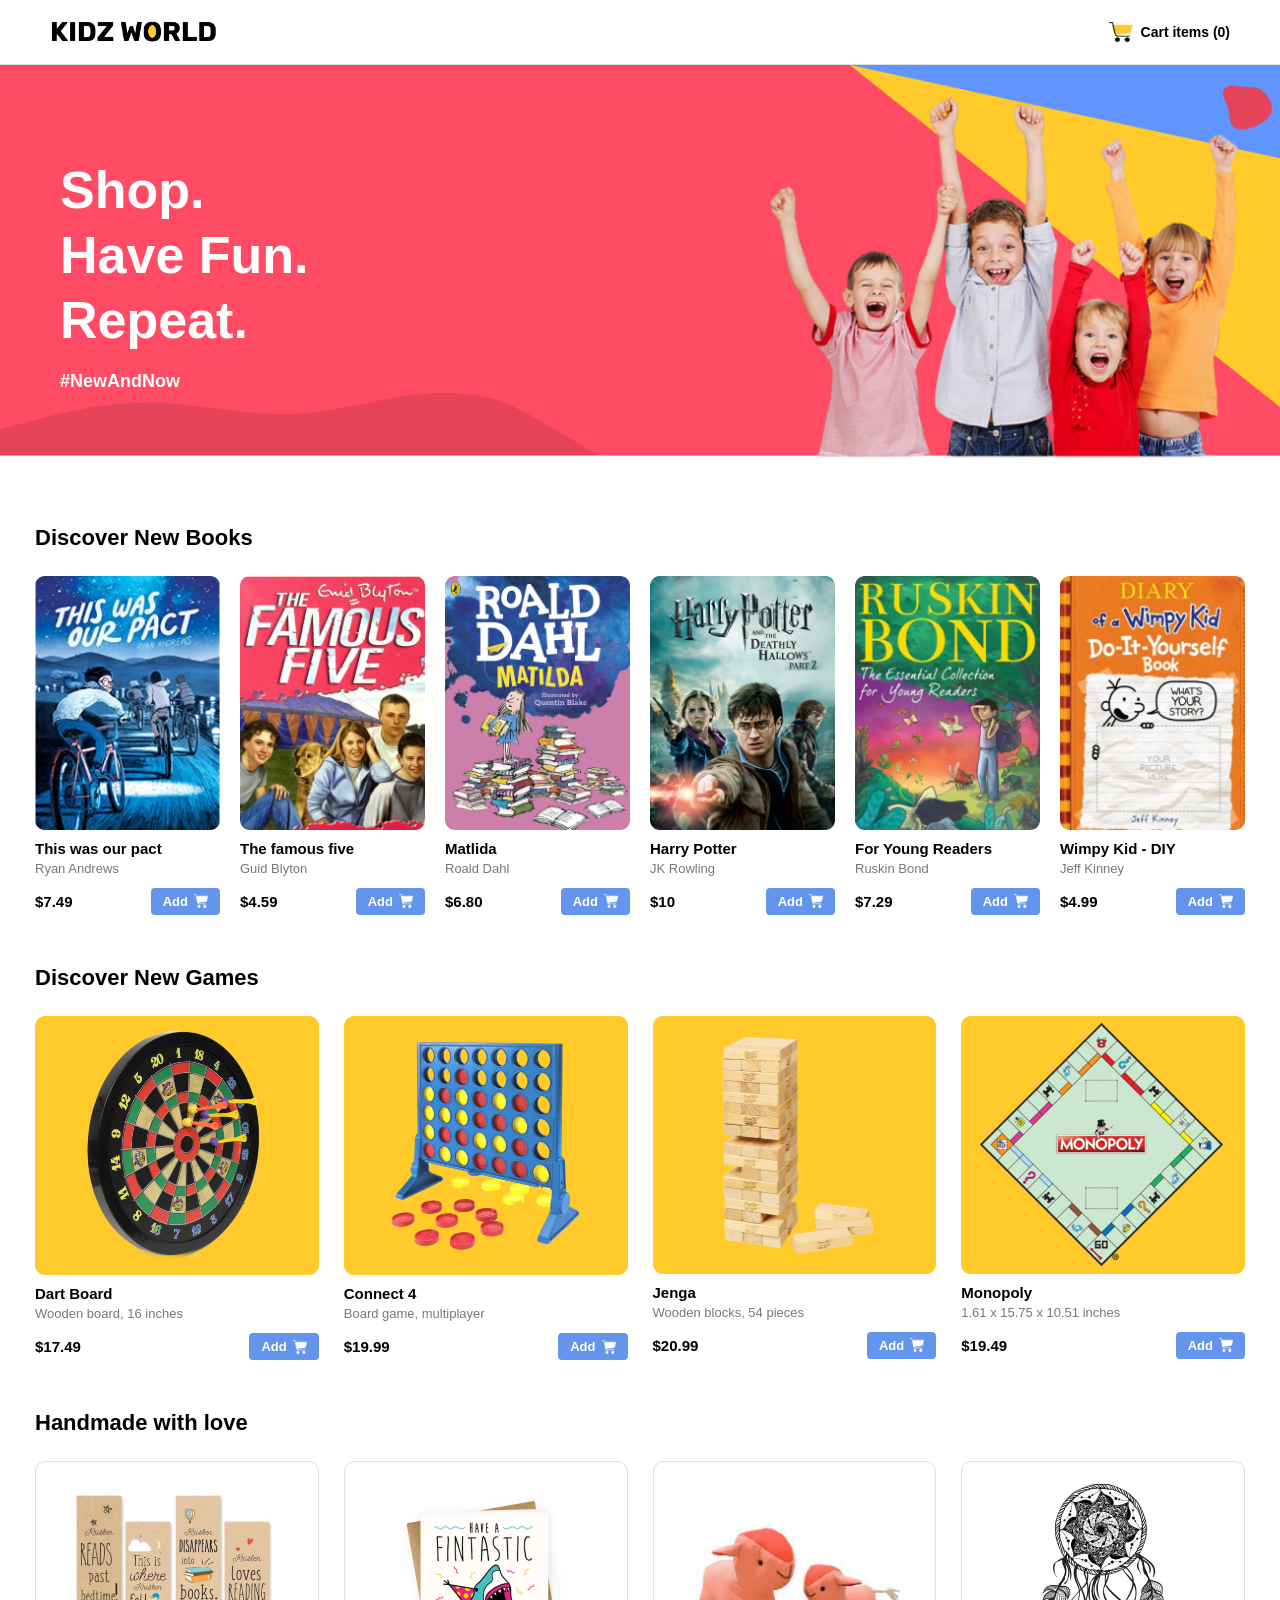
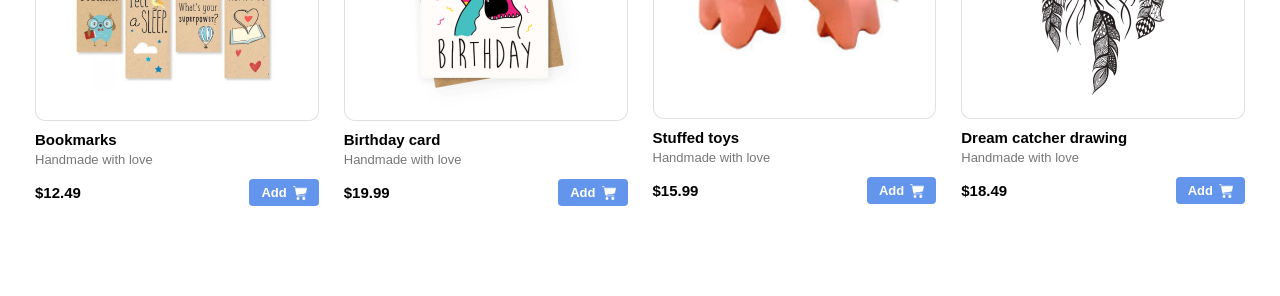
<file: kids/index.html>
﻿<!DOCTYPE html>
<html lang="en">

<head>
    <meta charset="UTF-8">
    <meta name="viewport" content="width=device-width, initial-scale=1.0">
    <title>Kidz World</title>
    <link rel="stylesheet" href="index.css">
</head>

<body>
    <header class="nav">
        <img src="assets/kw-logo.png" alt="Logo" class="logo">
        <div class="cart">
            <img src="assets/cart-icon.png" alt="Cart">
            <span>Cart items (0)</span>
        </div>
    </header>
    <section class="hero">
        <div class="htxt">
            <h1>Shop.<br>Have Fun.<br>Repeat.</h1>
            <p>#NewAndNow</p>
        </div>
    </section>
    <main class="main">
        <section class="sec">
            <h2 class="tit">Discover New Books</h2>
            <div class="g6">
                <div class="cd">
                    <img src="assets/book1.png" alt="Book" class="pic">
                    <div class="nm">This was our pact</div>
                    <div class="sub">Ryan Andrews</div>
                    <div class="ft">
                        <span class="prc">$7.49</span>
                        <button class="btn">Add <img src="assets/cart-icon-white.png" alt="Cart"></button>
                    </div>
                </div>
                <div class="cd">
                    <img src="assets/book2.png" alt="Book" class="pic">
                    <div class="nm">The famous five</div>
                    <div class="sub">Guid Blyton</div>
                    <div class="ft">
                        <span class="prc">$4.59</span>
                        <button class="btn">Add <img src="assets/cart-icon-white.png" alt="Cart"></button>
                    </div>
                </div>
                <div class="cd">
                    <img src="assets/book3.png" alt="Book" class="pic">
                    <div class="nm">Matlida</div>
                    <div class="sub">Roald Dahl</div>
                    <div class="ft">
                        <span class="prc">$6.80</span>
                        <button class="btn">Add <img src="assets/cart-icon-white.png" alt="Cart"></button>
                    </div>
                </div>
                <div class="cd">
                    <img src="assets/book4.png" alt="Book" class="pic">
                    <div class="nm">Harry Potter</div>
                    <div class="sub">JK Rowling</div>
                    <div class="ft">
                        <span class="prc">$10</span>
                        <button class="btn">Add <img src="assets/cart-icon-white.png" alt="Cart"></button>
                    </div>
                </div>
                <div class="cd">
                    <img src="assets/book5.png" alt="Book" class="pic">
                    <div class="nm">For Young Readers</div>
                    <div class="sub">Ruskin Bond</div>
                    <div class="ft">
                        <span class="prc">$7.29</span>
                        <button class="btn">Add <img src="assets/cart-icon-white.png" alt="Cart"></button>
                    </div>
                </div>
                <div class="cd">
                    <img src="assets/book6.png" alt="Book" class="pic">
                    <div class="nm">Wimpy Kid - DIY</div>
                    <div class="sub">Jeff Kinney</div>
                    <div class="ft">
                        <span class="prc">$4.99</span>
                        <button class="btn">Add <img src="assets/cart-icon-white.png" alt="Cart"></button>
                    </div>
                </div>
            </div>
        </section>
        <section class="sec">
            <h2 class="tit">Discover New Games</h2>
            <div class="g4">
                <div class="cd">
                    <img src="assets/dart-board.png" alt="Game" class="pic">
                    <div class="nm">Dart Board</div>
                    <div class="sub">Wooden board, 16 inches</div>
                    <div class="ft">
                        <span class="prc">$17.49</span>
                        <button class="btn">Add <img src="assets/cart-icon-white.png" alt="Cart"></button>
                    </div>
                </div>
                <div class="cd">
                    <img src="assets/connect-four.png" alt="Game" class="pic">
                    <div class="nm">Connect 4</div>
                    <div class="sub">Board game, multiplayer</div>
                    <div class="ft">
                        <span class="prc">$19.99</span>
                        <button class="btn">Add <img src="assets/cart-icon-white.png" alt="Cart"></button>
                    </div>
                </div>
                <div class="cd">
                    <img src="assets/jenga.png" alt="Game" class="pic">
                    <div class="nm">Jenga</div>
                    <div class="sub">Wooden blocks, 54 pieces</div>
                    <div class="ft">
                        <span class="prc">$20.99</span>
                        <button class="btn">Add <img src="assets/cart-icon-white.png" alt="Cart"></button>
                    </div>
                </div>
                <div class="cd">
                    <img src="assets/monopoly.png" alt="Game" class="pic">
                    <div class="nm">Monopoly</div>
                    <div class="sub">1.61 x 15.75 x 10.51 inches</div>
                    <div class="ft">
                        <span class="prc">$19.49</span>
                        <button class="btn">Add <img src="assets/cart-icon-white.png" alt="Cart"></button>
                    </div>
                </div>
            </div>
        </section>
        <section class="sec">
            <h2 class="tit">Handmade with love</h2>
            <div class="g4">
                <div class="cd">
                    <img src="assets/bookmarks.png" alt="Craft" class="pic">
                    <div class="nm">Bookmarks</div>
                    <div class="sub">Handmade with love</div>
                    <div class="ft">
                        <span class="prc">$12.49</span>
                        <button class="btn">Add <img src="assets/cart-icon-white.png" alt="Cart"></button>
                    </div>
                </div>
                <div class="cd">
                    <img src="assets/birthday-card.png" alt="Craft" class="pic">
                    <div class="nm">Birthday card</div>
                    <div class="sub">Handmade with love</div>
                    <div class="ft">
                        <span class="prc">$19.99</span>
                        <button class="btn">Add <img src="assets/cart-icon-white.png" alt="Cart"></button>
                    </div>
                </div>
                <div class="cd">
                    <img src="assets/stuffed-toy.png" alt="Craft" class="pic">
                    <div class="nm">Stuffed toys</div>
                    <div class="sub">Handmade with love</div>
                    <div class="ft">
                        <span class="prc">$15.99</span>
                        <button class="btn">Add <img src="assets/cart-icon-white.png" alt="Cart"></button>
                    </div>
                </div>
                <div class="cd">
                    <img src="assets/dream-catcher.png" alt="Craft" class="pic">
                    <div class="nm">Dream catcher drawing</div>
                    <div class="sub">Handmade with love</div>
                    <div class="ft">
                        <span class="prc">$18.49</span>
                        <button class="btn">Add <img src="assets/cart-icon-white.png" alt="Cart"></button>
                    </div>
                </div>
            </div>
        </section>
    </main>
</body>

</html>
</file>
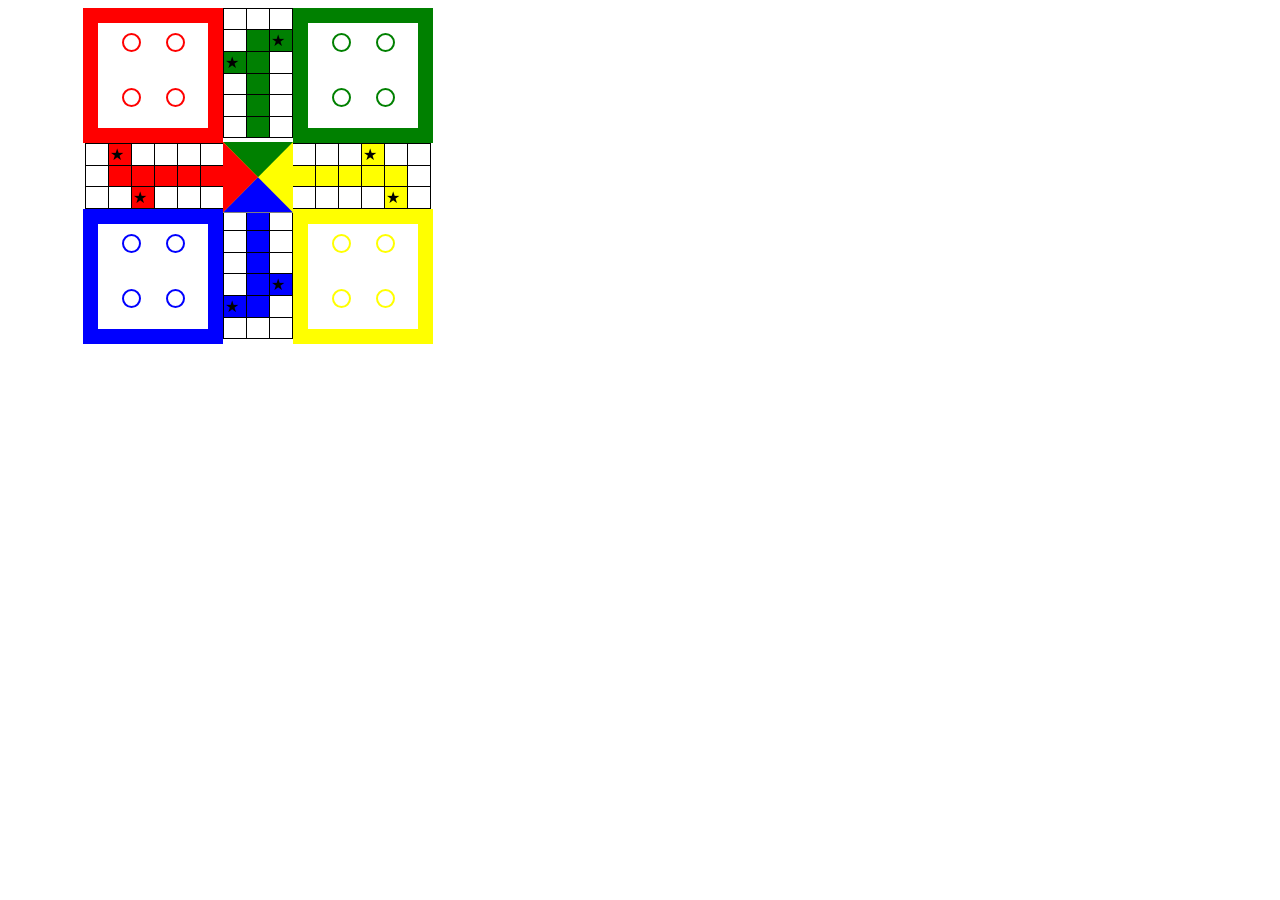
<file: lodo.1/index.html>
<!DOCTYPE html>
<html lang="en">
<head>
    <meta charset="UTF-8">
    <meta name="viewport" content="width=device-width, initial-scale=1.0">
    <title>Document</title>
    <link rel="stylesheet" href="index.css"></link>
</head>
<body>
       
    <div class="main">
        <div class="upper">
        <div class="red">
            <div class="r2">
            <div class="r"></div>
            <div  class="r"></div>
            </div><br><br>
            <div class="r3">
            <div  class="r"></div>
            <div  class="r"></div>
            </div>
        </div>
         <div class="rg">
            <table>
                <tr class="a">
                    <td></td>
                    <td></td>
                    <td></td>
                 
                </tr>
                      <tr class="a">
                    <td></td>
                    <td class="rgg"></td>
                    <td class="rgg">★</td>
                 
                </tr>
                      <tr class="a">
                    <td class="rgg">★</td>
                    <td class="rgg"></td>
                    <td></td>
                    
                </tr>
                        <tr class="a">
                    <td></td>
                    <td class="rgg"></td>
                    <td></td>
                    
                </tr>
                        <tr class="a">
                    <td></td>
                    <td class="rgg"></td>
                    <td></td>
                    
                </tr>
                        <tr class="a">
                    <td></td>
                    <td  class="rgg"></td>
                    <td></td>
                    
                </tr>
            </table>
         </div>
            <div class="green">
            <div class="g2">
            <div class="g"></div>
            <div  class="g"></div>
            </div><br><br>
            <div class="g3">
            <div  class="g"></div>
            <div  class="g"></div>
            </div>
        </div>
        </div>
        <div class="middle">
        <div class="rb">
            <table class="tb">
                <tr class="rbb">
                    <td></td>
                    <td class="rbga">★</td>
                    <td></td>
                    <td></td>
                    <td></td>
                    <td></td>
                </tr>
                    <tr class="rbb">
                    <td></td>
                    <td class="rbga"></td>
                    <td class="rbga"></td>
                    <td class="rbga"></td>
                    <td class="rbga"></td>
                    <td class="rbga"></td>
                </tr>
                    <tr class="rbb">
                    <td></td>
                    <td></td>
                    <td class="rbga">★</td>
                    <td></td>
                    <td></td>
                    <td></td>
                </tr>
            </table>
        </div>
      
        <div class="ryb">
            <table class="tyb">
                <tr class="rybb">
                    <td></td>
                    <td ></td>
                    <td></td>
                    <td class="rybga">★</td>
                    <td></td>
                    <td></td>
                </tr>
                    <tr class="rybb">
                    <td class="rybga"></td>
                    <td class="rybga"></td>
                    <td class="rybga"></td>
                    <td class="rybga"></td>
                    <td class="rybga"></td>
                    <td ></td>
                </tr>
                    <tr class="rybb">
                    <td></td>
                    <td></td>
                    <td ></td>
                    <td></td>
                    <td class="rybga">★</td>
                    <td></td>
                </tr>
            </table>
            </div>
        </div>
        <div class="lower">
        <div class="blue">
            <div class="b2">
            <div class="b"></div>
            <div  class="b"></div>
            </div><br><br>
            <div class="b3">
            <div  class="b"></div>
            <div  class="b"></div>
            </div>
        </div>
        <div class="rxg">
            <table>
                <tr class="ax">
                    <td></td>
                    <td class="rxgg"></td>
                    <td></td>
                 
                </tr>
                      <tr class="ax">
                    <td></td>
                    <td class="rxgg"></td>
                    <td ></td>
                 
                </tr>
                      <tr class="ax">
                    <td ></td>
                    <td class="rxgg"></td>
                    <td></td>
                    
                </tr>
                        <tr class="ax">
                    <td></td>
                    <td class="rxgg"></td>
                    <td  class="rxgg">★</td>
                    
                </tr>
                        <tr class="ax">
                    <td  class="rxgg">★</td>
                    <td class="rxgg"></td>
                    <td></td>
                    
                </tr>
                        <tr class="ax">
                    <td></td>
                    <td  ></td>
                    <td></td>
                    
                </tr>
            </table>
         </div>
        <div class="yellow">
            <div class="y2">
            <div class="y"></div>
            <div  class="y"></div>
            </div><br><br>
            <div class="y3">
            <div  class="y"></div>
            <div  class="y"></div>
            </div>
        </div>
        </div>
    </div>

       <div class="abcd">
    <div class="ja"></div>
    <div class="jab"></div>
    <div class="jac"></div>
     <div class="jad"></div>
</div>
</body>
</html>
</file>
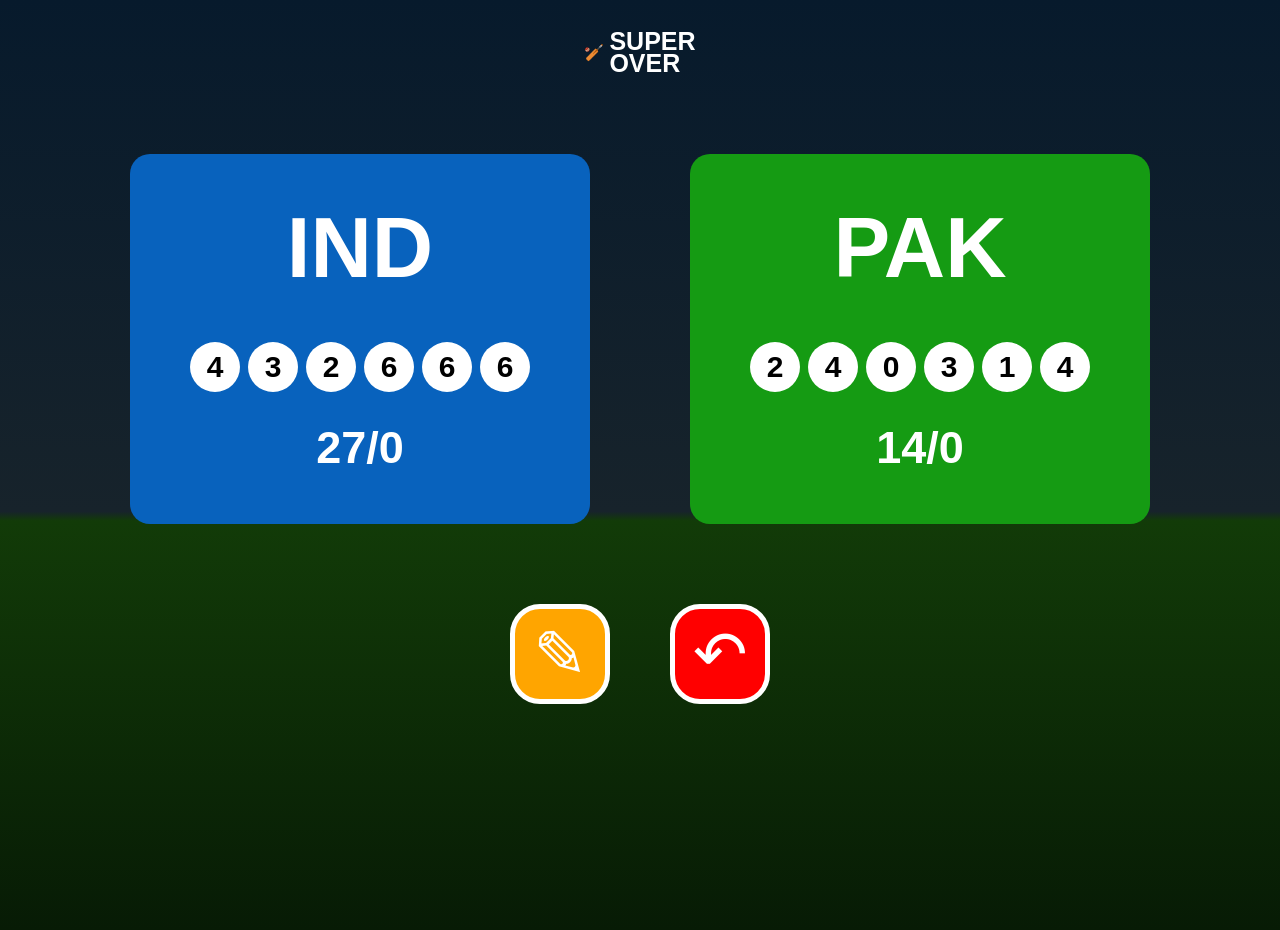
<file: superover/index.html>
<!DOCTYPE html>
<html>
<head>
    <title>Super Over</title>
    <link rel="stylesheet" href="index.css">
</head>
<body>

    <div class="main">

        <div class="logo">
            🏏
            <h2>SUPER<br>OVER</h2>
        </div>

        <div class="scoreboard">

            <div class="team india">

                <h1>IND</h1>

                <div class="runs">
                    <span>4</span>
                    <span>3</span>
                    <span>2</span>
                    <span>6</span>
                    <span>6</span>
                    <span>6</span>
                </div>

                <h2>27/0</h2>

            </div>

            <div class="team pakistan">

                <h1>PAK</h1>

                <div class="runs">
                    <span>2</span>
                    <span>4</span>
                    <span>0</span>
                    <span>3</span>
                    <span>1</span>
                    <span>4</span>
                </div>

                <h2>14/0</h2>

            </div>

        </div>

        <div class="buttons">

            <button class="edit">✎</button>

            <button class="reset">↶</button>

        </div>

    </div>

</body>
</html>
</file>
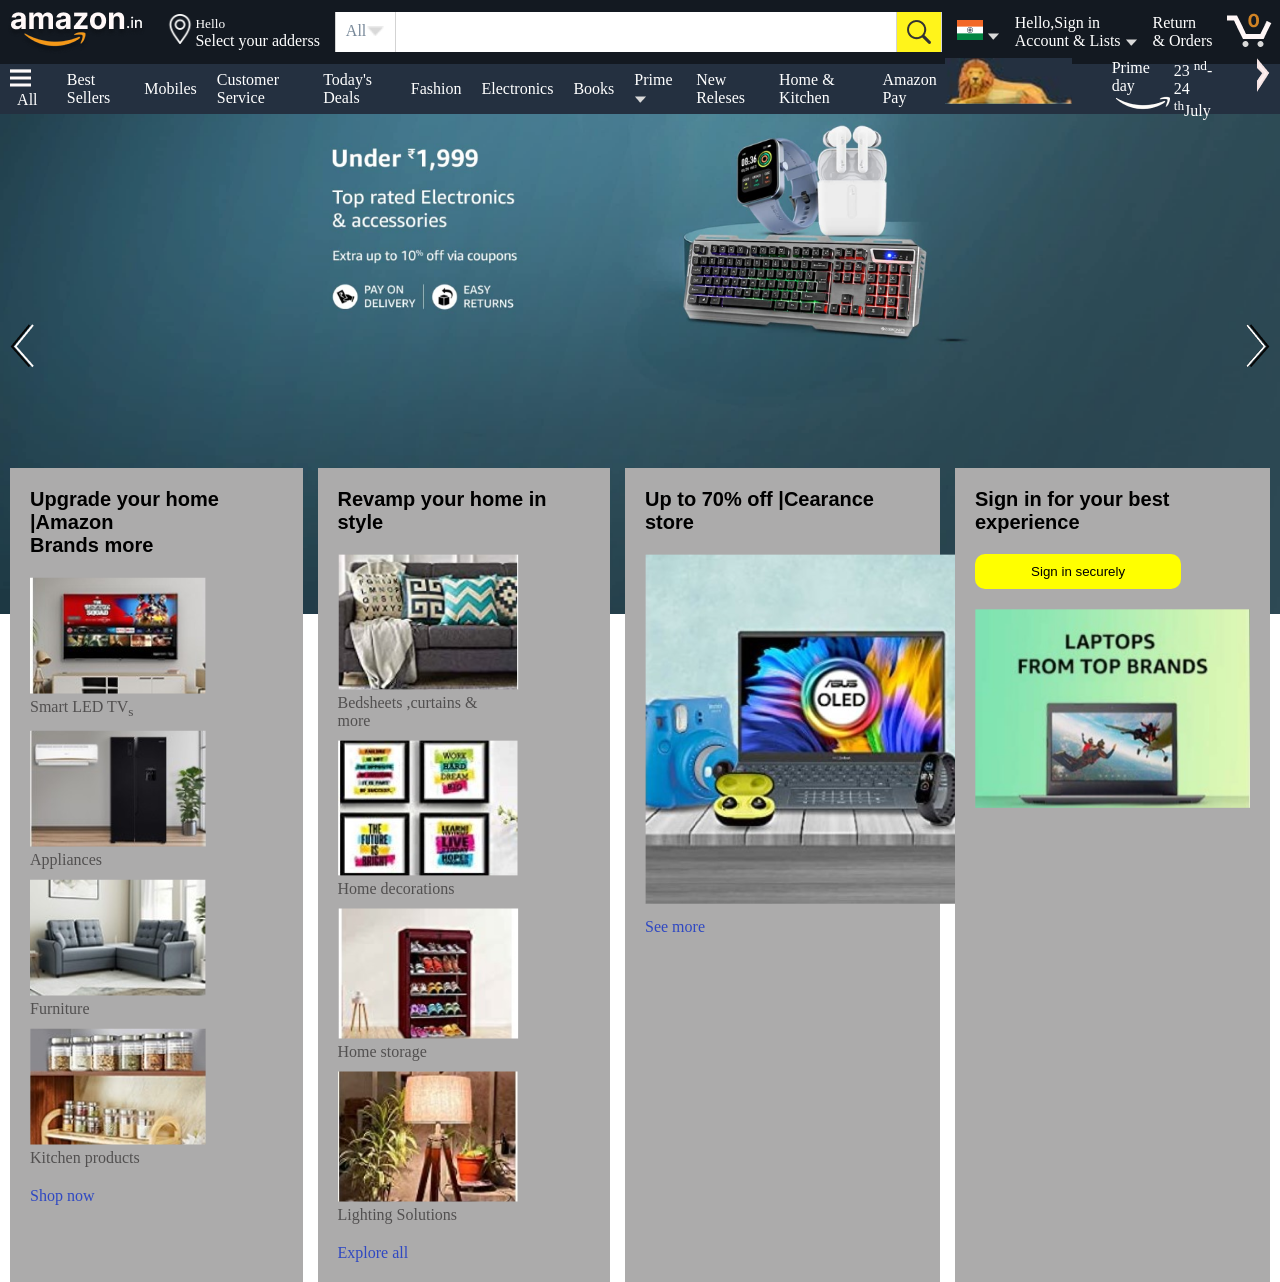
<file: amzon/amazon.html>
<!DOCTYPE html>
<html lang="en">

<head>
    <meta charset="UTF-8">
    <meta name="viewport" content="width=device-width, initial-scale=1.0">
    <title>Document</title>
    <link rel="stylesheet" href="amzon.css">
</head>

<body>
    <div class="amazonmain">
        <header>
            <div class="headersection">
                <div class="logo">
                    <img src="assets/logo.png" alt="">

                </div>
                <div class="headerlocation">
                    <img src="assets/location.png" style="height: 30px;" alt="">
                    <p style="color: white;"><small>Hello</small> <br>Select your adderss</p>
                </div>
                <div class="inputbar">
                    <div class="inputleft">
                        <p style="color: lightslategrey;">All</p>
                        <img src="assets/down arrow.png" alt="" style="height: 10px;">
                    </div>
                    <input type="search" name="search" id="search">
                    <div class="inputright">
                        <img src="assets/search icon.png" alt="">

                    </div>
                </div>
                <div class="indiaflag">
                    <img src="assets/indian flag.png" alt="">
                    <img src="assets/down arrow.png" alt="">
                </div>
                <div class="signabr">
                    <p>Hello,Sign in <br>Account & Lists <img src="assets/down arrow.png" alt=""></p>
                </div>
                <div class="orderbar">
                    <p>Return <br>& Orders</p>
                </div>
                <div class="cart"><img src="assets/cart icon.png" alt=""></div>
            </div>
            <nav>
                <div class="navlinks">
                    <ul>
                        <li class="links"><a href=""><img src="assets/ham burger icon.png" alt="">&nbsp;&nbsp;All</a>
                        </li>
                        <li class="links"><a href="">Best Sellers</a></li>
                        <li class="links"><a href="">Mobiles</a></li>
                        <li class="links"><a href="">Customer Service</a></li>
                        <li class="links"><a href="">Today's Deals</a></li>
                        <li class="links"><a href="">Fashion</a></li>
                        <li class="links"><a href="">Electronics</a></li>
                        <li class="links"><a href="">Books</a></li>
                        <li class="links"><a href="">Prime <img src="assets/down arrow.png" alt=""></a></li>
                        <li class="links"><a href="">New Releses</a></li>
                        <li class="links"><a href="">Home & Kitchen</a></li>
                        <li class="links"><a href="">Amazon Pay</a></li>
                    </ul>
                </div>
                <div class="hotbar">
                    <div class="lion">
                        <img src="assets/lion.png" alt="">
                    </div>
                    <div class="hotbardetail">
                        <div>
                            <p>Prime day</p>
                            <img src="assets/amazon design.png" alt="">
                        </div>
                        <p>23 <sup>nd</sup>-24 <sup>th</sup>July</p>
                    </div>
                    <div class="tophotright">
                        <img src="assets/top bar right.png" alt="">
                    </div>
                </div>
            </nav>

        </header>

        <main>
            <div class="scrole">
                <img src="assets/left arrow.png" alt="">
                <img src="assets/right arrow.png" alt="">
            </div>
            <div class="cardsmain">
                <div class="cards">
                    <div class="cardheading">
                        <p>Upgrade your home |Amazon <br>Brands more</p>
                    </div>
                    <div class="carditems">
                        <div class="items">
                            <img src="assets/image 17.png" alt="">
                            <p>Smart LED TV<sub>s</sub></p>
                        </div>
                        <div class="items"><img src="assets/image 18.png" alt="">
                            <p>Appliances</p>
                        </div>
                        <div class="items"><img src="assets/image 20.png" alt="">
                            <p>Furniture</p>
                        </div>
                        <div class="items"><img src="assets/image 19.png" alt="">
                            <p>Kitchen products</p>
                        </div>
                    </div>
                    <div class="cardfooteer">
                        <p>Shop now</p>
                    </div>
                </div>

                <div class="cards">
                    <div class="cardheading">
                        <p>Revamp your home in style</p>
                    </div>
                    <div class="carditems">
                        <div class="items">
                            <img src="assets/image 25.png" alt="">
                            <p>Bedsheets ,curtains & <br> more</p>
                        </div>
                        <div class="items"><img src="assets/image 24.png" alt="">
                            <p>Home decorations</p>
                        </div>
                        <div class="items"><img src="assets/image 22.png" alt="">
                            <p>Home storage</p>
                        </div>
                        <div class="items"><img src="assets/image 21.png" alt="">
                            <p>Lighting Solutions</p>
                        </div>
                    </div>
                    <div class="cardfooteer">
                        <p>Explore all</p>
                    </div>
                </div>
                <div class="cards">
                    <div class="cardheading">
                        <p>Up to 70% off |Cearance store</p>
                    </div>
                    <div class="carditems">
                        <div class="items">
                            <img src="assets/image 26.png" alt="">

                        </div>
                        <div class="cardfooteer">
                            <p>See more</p>
                        </div>
                    </div>
                </div>
                <div class="cards">
                    <div class="cardheading">
                        <p>Sign in for your best experience</p>
                    </div>
                    <button class="cardbtn">Sign in securely</button>
                    <img src="assets/image 28.png" alt="">

                </div>


            </div>

        </main>


    </div>
</body>

</html>
</file>
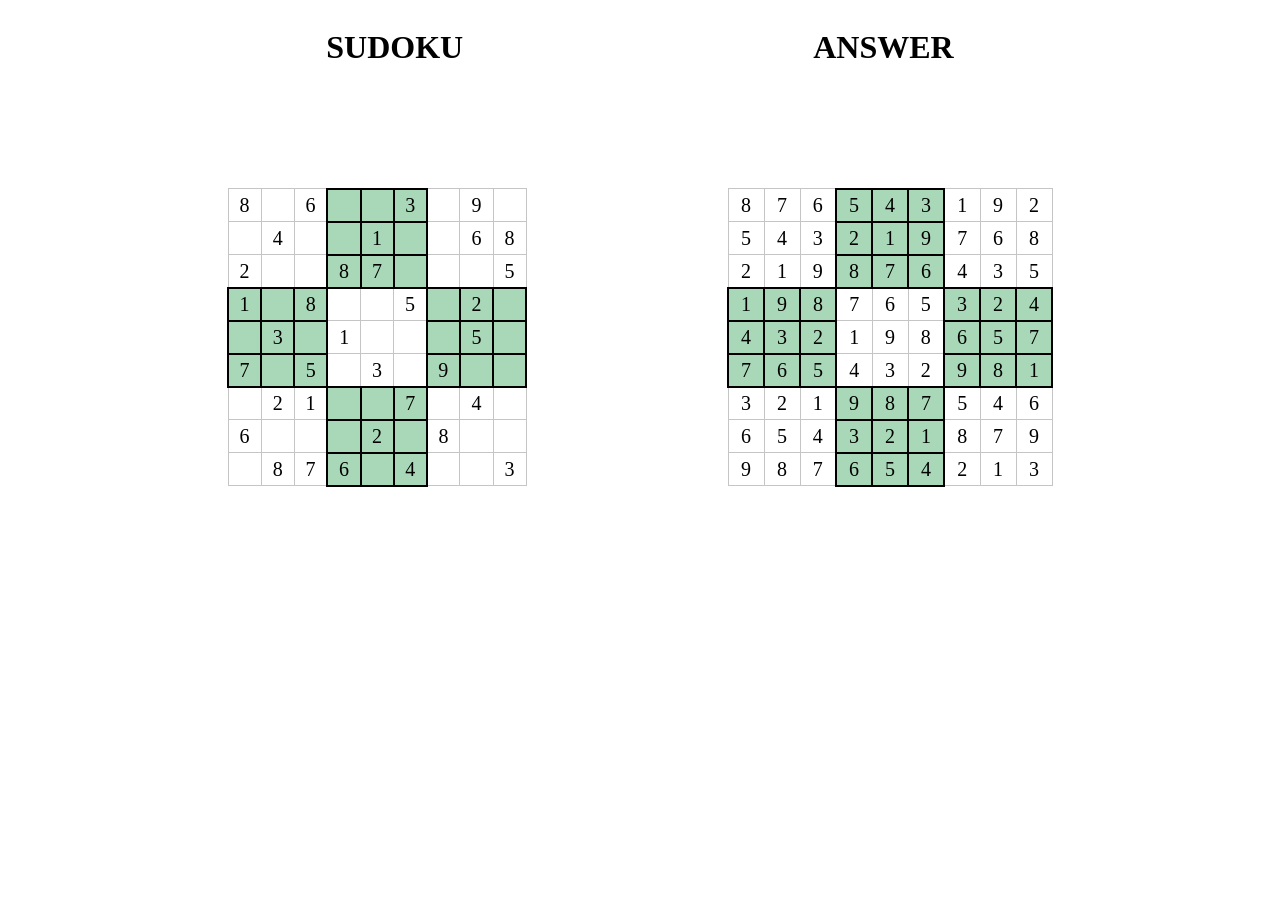
<file: sudoko/sudoko.html>
<!DOCTYPE html>
<html lang="en">
<head>
    <meta charset="UTF-8">
    <meta name="viewport" content="width=device-width, initial-scale=1.0">
    <title>Document</title>
    <link rel="stylesheet" href="sudoko.css">
</head>
<body>
    <div class="name">
   <h1 class="h">SUDOKU</h1>
   <h1 class="h">ANSWER</h1>
   </div>
    <div class="main">
        <div class="sudoku">
           <table class="table" >
            <tr class="a">
                <td>8</td>
                <td></td>
                <td >6</td>
                <td class="c"></td>
                <td class="c"></td>
                <td class="c">3</td>
                <td></td>
                <td>9</td>
                <td></td>
                
            </tr>
            <tr class="a">
                <td></td>
                <td>4</td>
                <td></td>
                <td class="c"></td>
                <td class="c">1</td>
                <td class="c"></td>
                <td></td>
                <td>6</td>
                <td>8</td>
            </tr>
            <tr class="a">
                <td>2</td>
                <td></td>
                <td></td>
                <td class="c">8</td>
                <td class="c">7</td>
                <td class="c"></td>
                <td></td>
                <td></td>
                <td>5</td>
            </tr>
            <tr class="a">
                <td class="c">1</td>
                <td class="c"></td>
                <td class="c">8</td>
                <td></td>
                <td></td>
                <td>5</td>
                <td class="c"></td>
                <td class="c">2</td>
                <td class="c"></td>
            </tr>
            <tr class="a">
                <td class="c"></td>
                <td class="c">3</td>
                <td class="c"></td>
                <td>1</td>
                <td></td>
                <td></td>
                <td class="c"></td>
                <td class="c">5</td>
                <td class="c"></td>
            </tr>
            <tr class="a">
                <td class="c">7</td>
                <td class="c"></td>
                <td class="c">5</td>
                <td></td>
                <td>3</td>
                <td></td>
                <td class="c">9</td>
                <td class="c"></td>
                <td class="c"></td>
            </tr>
            <tr class="a">
                <td></td>
                <td>2</td>
                <td>1</td>
                <td class="c"></td>
                <td class="c"></td>
                <td class="c">7</td>
                <td></td>
                <td>4</td>
                <td></td>
            </tr>
            <tr class="a">
                <td>6</td>
                <td></td>
                <td></td>
                <td class="c"></td>
                <td class="c">2</td>
                <td class="c"></td>
                <td>8</td>
                <td></td>
                <td></td>
            </tr>
            <tr class="a">
                <td></td>
                <td>8</td>
                <td>7</td>
                <td class="c">6</td>
                <td class="c"></td>
                <td class="c">4</td>
                <td></td>
                <td></td>
                <td>3</td>
            </tr>
           </table>
        </div>
       
        <div class="answer">
             <table class="table" >
            <tr class="a">
                <td>8</td>
                <td>7</td>
                <td >6</td>
                <td class="c">5</td>
                <td class="c">4</td>
                <td class="c">3</td>
                <td>1</td>
                <td>9</td>
                <td>2</td>
                
            </tr>
            <tr class="a">
                <td>5</td>
                <td>4</td>
                <td>3</td>
                <td class="c">2</td>
                <td class="c">1</td>
                <td class="c">9</td>
                <td>7</td>
                <td>6</td>
                <td>8</td>
            </tr>
            <tr class="a">
                <td>2</td>
                <td>1</td>
                <td>9</td>
                <td class="c">8</td>
                <td class="c">7</td>
                <td class="c">6</td>
                <td>4</td>
                <td>3</td>
                <td>5</td>
            </tr>
            <tr class="a">
                <td class="c">1</td>
                <td class="c">9</td>
                <td class="c">8</td>
                <td>7</td>
                <td>6</td>
                <td>5</td>
                <td class="c">3</td>
                <td class="c">2</td>
                <td class="c">4</td>
            </tr>
            <tr class="a">
                <td class="c">4</td>
                <td class="c">3</td>
                <td class="c">2</td>
                <td>1</td>
                <td>9</td>
                <td>8</td>
                <td class="c">6</td>
                <td class="c">5</td>
                <td class="c">7</td>
            </tr>
            <tr class="a">
                <td class="c">7</td>
                <td class="c">6</td>
                <td class="c">5</td>
                <td>4</td>
                <td>3</td>
                <td>2</td>
                <td class="c">9</td>
                <td class="c">8</td>
                <td class="c">1</td>
            </tr>
            <tr class="a">
                <td>3</td>
                <td>2</td>
                <td>1</td>
                <td class="c">9</td>
                <td class="c">8</td>
                <td class="c">7</td>
                <td>5</td>
                <td>4</td>
                <td>6</td>
            </tr>
            <tr class="a">
                <td>6</td>
                <td>5</td>
                <td>4</td>
                <td class="c">3</td>
                <td class="c">2</td>
                <td class="c">1</td>
                <td>8</td>
                <td>7</td>
                <td>9</td>
            </tr>
            <tr class="a">
                <td>9</td>
                <td>8</td>
                <td>7</td>
                <td class="c">6</td>
                <td class="c">5</td>
                <td class="c">4</td>
                <td>2</td>
                <td>1</td>
                <td>3</td>
            </tr>
           </table>
        </div>
    </div>
</body>
</html>
</file>
<file: kids/index.css>
﻿* {
    box-sizing: border-box;
    margin: 0;
    padding: 0;
}

body {
    font-family: Arial, Helvetica, sans-serif;
    background: #fff;
    color: #000;
}

.nav {
    display: flex;
    justify-content: space-between;
    align-items: center;
    padding: 16px 50px;
    border-bottom: 1px solid #ddd;
}

.logo {
    height: 32px;
}

.cart {
    display: flex;
    align-items: center;
    gap: 8px;
    font-size: 14px;
    font-weight: 700;
}

.cart img {
    height: 20px;
}

.hero {
    background: url('assets/kw-background.png') center/cover no-repeat;
    min-height: 420px;
    display: flex;
    align-items: center;
    padding: 40px 60px;
}

.htxt h1 {
    color: #fff;
    font-size: 52px;
    line-height: 1.25;
    font-weight: 700;
    margin-bottom: 18px;
}

.htxt p {
    color: #fff;
    font-size: 18px;
    font-weight: 700;
}

.main {
    max-width: 1250px;
    margin: 0 auto;
    padding: 40px 20px;
}

.sec {
    margin-bottom: 50px;
}

.tit {
    font-size: 22px;
    font-weight: 700;
    margin-bottom: 25px;
}

.g6 {
    display: grid;
    grid-template-columns: repeat(6, 1fr);
    gap: 20px;
}

.g4 {
    display: grid;
    grid-template-columns: repeat(4, 1fr);
    gap: 25px;
}

.cd {
    display: flex;
    flex-direction: column;
}

.pic {
    width: 100%;
    border-radius: 8px;
    display: block;
}

.nm {
    font-size: 15px;
    font-weight: 700;
    margin-top: 10px;
}

.sub {
    font-size: 13px;
    color: #777;
    margin-top: 4px;
}

.ft {
    display: flex;
    justify-content: space-between;
    align-items: center;
    margin-top: 12px;
}

.prc {
    font-size: 15px;
    font-weight: 700;
}

.btn {
    background: #6495ed;
    color: #fff;
    border: none;
    border-radius: 4px;
    padding: 6px 12px;
    font-size: 13px;
    font-weight: 700;
    cursor: pointer;
    display: flex;
    align-items: center;
    gap: 6px;
}

.btn img {
    width: 14px;
    height: 14px;
}

@media (max-width: 1024px) {
    .g6 {
        grid-template-columns: repeat(3, 1fr);
    }

    .g4 {
        grid-template-columns: repeat(2, 1fr);
    }

    .hero {
        min-height: 320px;
        padding: 30px;
    }

    .htxt h1 {
        font-size: 38px;
    }
}

@media (max-width: 650px) {
    .nav {
        padding: 12px 20px;
    }

    .hero {
        min-height: 240px;
        padding: 20px;
    }

    .htxt h1 {
        font-size: 28px;
    }

    .htxt p {
        font-size: 15px;
    }

    .g6 {
        grid-template-columns: repeat(2, 1fr);
        gap: 15px;
    }

    .g4 {
        grid-template-columns: 1fr;
        gap: 20px;
    }
}
</file>
<file: lodo.1/index.css>
.main{
    /* border: 2px solid; */
    width: 500px;
    height: 500px;
}
.red{
    border: 15px solid red;
    width: 110px;
    height: 105px;
}
.r{
border: 2px solid red;
height: 15px;
width: 15px;
border-radius: 50%;
}
.r2{
    display: flex;
    align-items: center;
    justify-content: center;
    gap: 25px;
    margin-top: 10px;
}
.r3{
    display: flex;
    justify-content: center;
    gap: 25px;
}
.green{
    border: 15px solid green;
    width: 110px;
    height: 105px;
}
.g{
border: 2px solid green;
height: 15px;
width: 15px;
border-radius: 50%;
}
.g2{
    display: flex;
    align-items: center;
    justify-content: center;
    gap: 25px;
    margin-top: 10px;
}
.g3{
    display: flex;
    justify-content: center;
    gap: 25px;
}
.upper{
    display: flex;
    justify-content: center;
     gap: 0px;
}


.blue{
    border: 15px solid blue;
    width: 110px;
    height: 105px;
}
.b{
border: 2px solid blue;
height: 15px;
width: 15px;
border-radius: 50%;
}
.b2{
    display: flex;
    align-items: center;
    justify-content: center;
    gap: 25px;
    margin-top: 10px;
}
.b3{
    display: flex;
    justify-content: center;
    gap: 25px;
}

.yellow{
    border: 15px solid yellow;
    width: 110px;
    height: 105px;
}
.y{
border: 2px solid yellow;
height: 15px;
width: 15px;
border-radius: 50%;
}
.y2{
    display: flex;
    align-items: center;
    justify-content: center;
    gap: 25px;
    margin-top: 10px;
}
.y3{
    display: flex;
    justify-content: center;
    gap: 25px;
}
.lower{
       display: flex;
    justify-content: center;
     gap: 0px;
     margin-top: 0px;
}
 table tr td{
    border:1px solid black;
    width: 20px;
    height: 18.2px;
    /* display: block; */
    flex-direction: column;
    /* border-collapse: collapse; */
}
table{
    border-collapse: collapse;
}
.rgg{
    background: #008002;
}
.rb.tbb td{
      border:1px solid black;
    width: 20px;
    height: 18.5px;
    /* display: block; */
    flex-direction: column;
    
}
.rb{
    /* margin-left: 78px; */
}
.rbga{
    background: red;
}
.rygg{
    background: #008002;
}
.ryb.tybb td{
      border:1px solid black;
    width: 20px;
    height: 18.5px;
    /* display: block; */
    flex-direction: column;
    
}
.ryb{
    /* margin-left: 78px; */
}
.rybga{
    background: yellow;
}
.middle{
    display: flex;
    justify-content: center;
    gap: 68px;
}


 table tr td{
    border:1px solid black;
    width: 20px;
    height: 18.2px;
    /* display: block; */
    flex-direction: column;
    /* border-collapse: collapse; */
}
table{
    border-collapse: collapse;
}
.rxgg{
    background: blue;
}
.rxb.tbb td{
      border:1px solid black;
    width: 20px;
    height: 18.5px;
    /* display: block; */
    flex-direction: column;
    
}
.rxb{
    /* margin-left: 78px; */
}
.rxbga{
    background: red;
}

.ja{
    height: inherit;
    width: inherit;
    background-color: green;
    clip-path:polygon(0 0,50% 50%,100% 0) ;
    position: absolute;
    
}
.jab{
    height: inherit;
    width: inherit;
    background-color: red;
    clip-path:polygon(0 0,50% 50%,0 100%);
    position: absolute;
  
}
.jac{
    height: inherit;
    width: inherit;
    background-color:blue;
    clip-path:polygon(50% 50% ,100% 100%,0 100%);
    position: absolute;
    
}
.jad{
    height: inherit;
    width: inherit;
    background-color: yellow;
    clip-path:polygon();
  
}
.abcd{
    position: relative;
    height: 70.5px;
    width: 70px;
    margin-top: -366px;
    margin-left: 215px;
}
</file>
<file: superover/index.css>
body {
    margin: 0;
    background-color: #06111c;
    font-family: Arial;
}

.main {
    height: 100vh;
    background: linear-gradient(to bottom, #071a2c 0%, #17232b 55%, #123b08 56%, #071b05 100%);
    padding-top: 30px;
}


.logo {
    display: flex;
    justify-content: center;
    align-items: center;
    color: white;
    gap: 5px;
}

.logo h2 {
    font-size: 25px;
    line-height: 22px;
    margin: 0;
}

.scoreboard {
    display: flex;
    justify-content: center;
    gap: 100px;
    margin-top: 80px;
}

.team {
    width: 460px;
    height: 370px;
    border-radius: 20px;
    text-align: center;
    color: white;
}

.india {
    background-color: #0862bd;
}

.pakistan {
    background-color: #159b13;
}

.team h1 {
    font-size: 85px;
    margin-top: 45px;
    margin-bottom: 45px;
}

.runs {
    display: flex;
    justify-content: center;
    gap: 8px;
}

.runs span {
    width: 50px;
    height: 50px;
    border-radius: 50%;
    background-color: white;
    color: black;
    font-size: 30px;
    font-weight: bold;
    display: flex;
    justify-content: center;
    align-items: center;
}

.team h2 {
    font-size: 45px;
    margin-top: 30px;
}


.buttons {
    display: flex;
    justify-content: center;
    gap: 60px;
    margin-top: 80px;
}

button {
    width: 100px;
    height: 100px;
    border: 5px solid white;
    border-radius: 30px;
    font-size: 65px;
    color: white;
}

.edit {
    background-color: orange;
}

.reset {
    background-color: red;
}
</file>
<file: amzon/amzon.css>
*{
    margin: 0;
    padding: 0;
    box-sizing: border-box;
    text-decoration: none;
}
.amazonmain{
    height: 100%;
    width: 100vw;
}
.headersection{
    display: flex;
    background-color: #131921;
    justify-content: space-around;
    color: white;
    align-items: center;
}
.headerlocation{
    display: flex;
}
.inputbar{
    border: 1px solid lightgray;
    display: flex;
    align-items: center;
    height: 40px;
}
#search{
    border: none;
    height: 40px;
    width: 500px;
}
.inputleft{
    display: flex;
    background-color:white ;
    height: 40px;
    align-items: baseline;
    border-right: 1px solid lightgrey;
    padding: 10px;
}
.inputright{
    display: flex;
    background-color: rgb(255, 244, 27);
    height: 40px;
    align-items: center;
    border-left: 1px solid lightgray;
    padding-left: 10px;
    padding-right: 10px;
}
nav{
    background-color:#243040 ;
    height: 50px;
    display: flex;
    justify-content: space-between;
    padding-right: 10px;
    padding-left: 10px;
    align-items: center;
}
.navlinks ul{
    display: flex;
    list-style: none;
    gap: 20px;
    align-items: center;
}
.links a{
    color: white;
}
.hotbar{
    display: flex;
    gap: 40px;
}
.hotbardetail{
    display: flex;
    align-items: last baseline;
    color: white;
}
main{
    background-image:url("assets/background\ picture.png");
    height: 500px;
    background-repeat: no-repeat;
    background-size: cover;
    padding: 10px;
}
.scrole{
    display: flex;
    justify-content: space-between;
    padding-top: 200px;
}
.cardsmain{
    width: 100%;
    display: flex;
    gap: 15px;
    margin-top: 100px;

}
.cards{
    display: flex;
    flex-direction: column;
    background-color: rgb(172, 171, 171);
    width: 25%;
    padding: 20px;
    gap: 20px;
    
    
}
.carditems{
    display: flex;
    flex-wrap: wrap;
    color: rgb(82, 80, 80);
    gap: 10px;

    
}
.cardheading >p{
    font-size: 20px;
    font-weight: 700;
    font-family: sans-serif;
}
.cardfooteer{
    color: rgb(47, 72, 194);
}
.cardbtn{
    background-color: yellow;
    padding: 10px;
    width: 75%;
    border-radius: 10px;
    border: none;
}
</file>
<file: sudoko/sudoko.css>
.sudoku{
    /* border: 2px solid black; */
    width: 300px;
    height: 298px;
    
}
.main{
    display: flex;
    justify-content: center;
   margin-top: 100px;
   gap: 200px;


}
.table tr td{
    border: 1px solid #C5C5C5;
    width: 32px;
    height: 29px;
    flex-direction: column;
    font-size: 20px;
    border-collapse: collapse;
  
}
.table{
    border-collapse: collapse;
   
}
.a{
    text-align: center;
}
.c{
    
    background: #A9D8B8;
}
.c{
    border: 2px solid black;
}

.table td.c{
    border: 2px solid black;
}
.name{
    display: flex;
    justify-content: center;
    gap: 350px;
}
</file>
